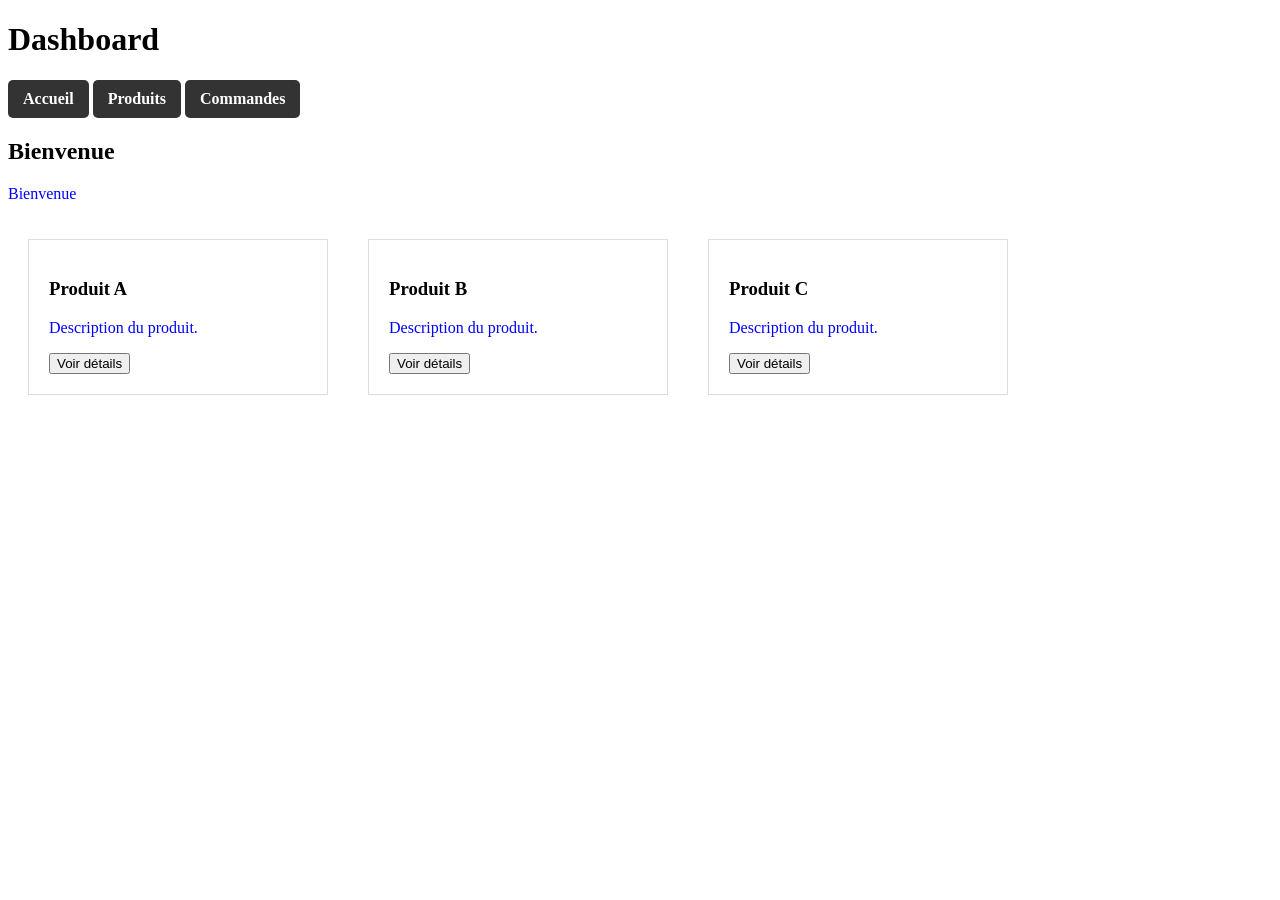
<file: daschbord/index.html>
<!DOCTYPE html>
<html lang="fr">
<head>
  <meta charset="UTF-8">
  <meta name="viewport" content="width=device-width, initial-scale=1.0">
  <title>Dashboard - Version minimale</title>
  <link rel="stylesheet" href="css/style.css">
</head>
<body>
  <header class="header">
    <h1>Dashboard</h1>
    <nav class="navigation" aria-label="Navigation principale">
      <a href="#">Accueil</a>
      <a href="#">Produits</a>
      <a href="#">Commandes</a>
    </nav>
  </header>
  <main class="content">
    <h2>Bienvenue</h2>
    <p id="message">Bienvenue</p>
    <div class="cards">
  <article class="card">
    <h3>Produit A</h3>
    <p>Description du produit.</p>
    <button type="button">Voir détails</button>
  </article>
  <article class="card">
    <h3>Produit B</h3>
    <p>Description du produit.</p>
    <button type="button">Voir détails</button>
  </article>
  <article class="card">
    <h3>Produit C</h3>
    <p>Description du produit.</p>
    <button type="button">Voir détails</button>
  </article>
</div>
   
    
  </main>
</body>
</html>
</file>
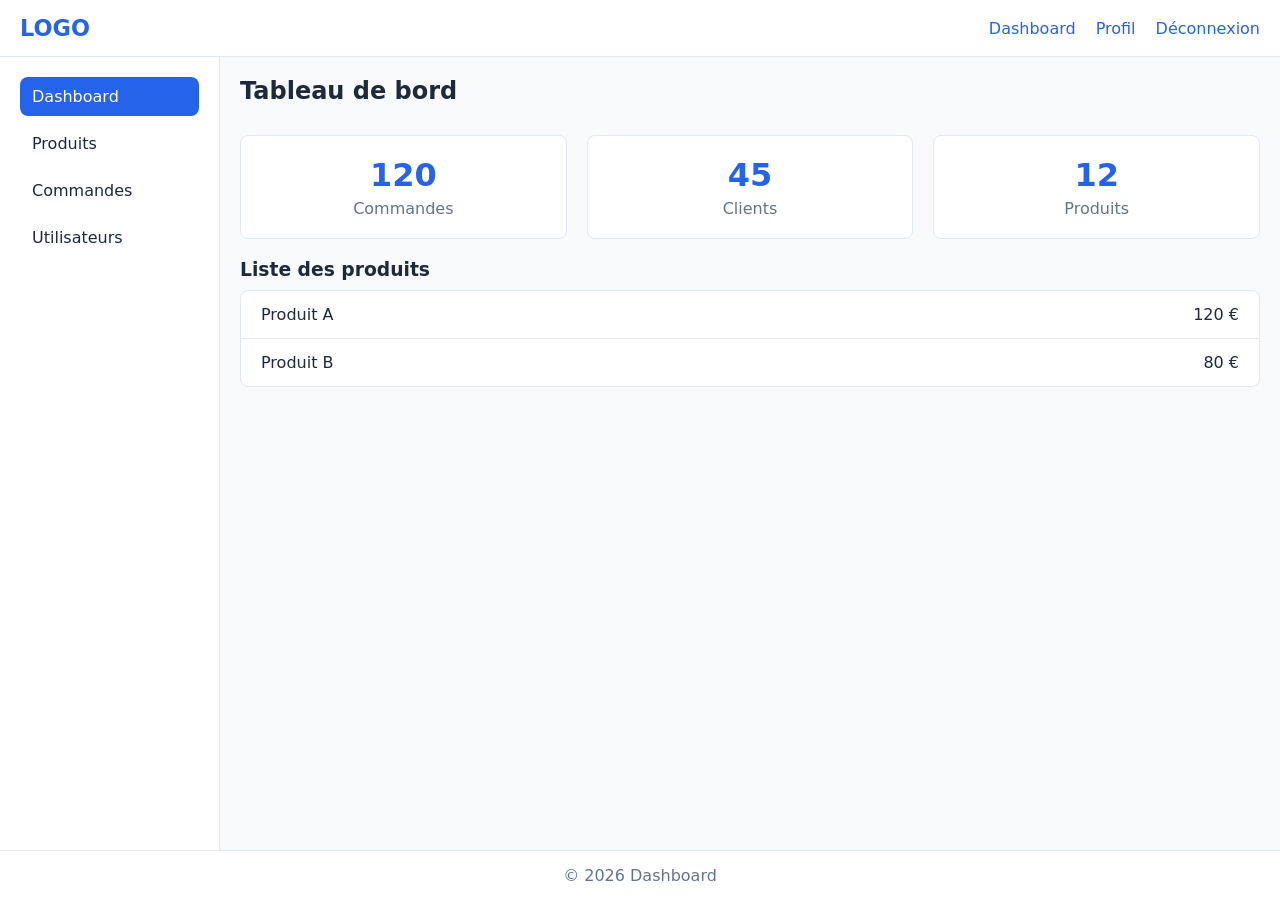
<file: 02-dashboard-complet/02-dashboard-complet/index.html>
<!DOCTYPE html>
<html lang="fr">
<head>
  <meta charset="UTF-8">
  <meta name="viewport" content="width=device-width, initial-scale=1.0">
  <title>Dashboard</title>
  <link rel="stylesheet" href="css/style.css">
</head>
<body>
  <div class="dashboard">

    <header class="header">
      <div class="logo">LOGO</div>
      <nav class="navigation" aria-label="Navigation principale">
        <a href="#">Dashboard</a>
        <a href="#">Profil</a>
        <a href="#">Déconnexion</a>
      </nav>
    </header>

    <aside class="sidebar">
      <ul>
        <li>Dashboard</li>
        <li>Produits</li>
        <li>Commandes</li>
        <li>Utilisateurs</li>
      </ul>
    </aside>

    <main class="content">
      <h2>Tableau de bord</h2>

      <section class="stats">
        <article class="stat-card">
          <span class="stat-value">120</span>
          <span class="stat-label">Commandes</span>
        </article>
        <article class="stat-card">
          <span class="stat-value">45</span>
          <span class="stat-label">Clients</span>
        </article>
        <article class="stat-card">
          <span class="stat-value">12</span>
          <span class="stat-label">Produits</span>
        </article>
      </section>

      <section>
        <h3>Liste des produits</h3>
        <ul class="product-list">
          <li><span>Produit A</span><span>120 €</span></li>
          <li><span>Produit B</span><span>80 €</span></li>
        </ul>
      </section>
    </main>

    <footer class="footer">
      <p>© 2026 Dashboard</p>
    </footer>

  </div>
</body>
</html>
</file>
<file: daschbord/css/style.css>
.navigation a {
    color: #fff;
    text-decoration: none;
    padding: 10px 15px;
    display: inline-block;
}
.navigation > a {
    font-weight: bold;
    background-color: #333;
    border-radius: 5px;
}
p {
 color: blue !important;
}
.content p {
color: green;
}
#message {
color: red;
}
.card {
width: 300px;
padding: 20px;
border: 1px solid #ddd;
margin: 20px;
}
* {
  box-sizing: border-box;
}
.cards {
  display: flex;
}
</file>
<file: 02-dashboard-complet/02-dashboard-complet/css/style.css>
:root {
  --primary-color: #2563eb;
  --primary-dark: #1d4ed8;
  --secondary-color: #64748b;
  --background-color: #f8fafc;
  --surface-color: #ffffff;
  --border-color: #e2e8f0;
  --spacing: 20px;
  --radius: 8px;
}

* {
  box-sizing: border-box;
}

body {
  margin: 0;
  font-family: system-ui, sans-serif;
  background-color: var(--background-color);
  color: #1e293b;
}

a {
  text-decoration: none;
  color: var(--primary-color);
}

.dashboard {
  display: grid;
  grid-template-columns: 220px 1fr;
  grid-template-rows: auto 1fr auto;
  min-height: 100vh;
}

.header,
.footer {
  grid-column: 1 / -1;
}


.header {
  display: flex;
  justify-content: space-between;
  align-items: center;
  padding: 15px var(--spacing);
  background-color: var(--surface-color);
  border-bottom: 1px solid var(--border-color);
}

.logo {
  font-weight: bold;
  font-size: 1.4rem;
  color: var(--primary-color);
}

.navigation {
  display: flex;
  gap: var(--spacing);
}

.navigation a:hover {
  text-decoration: underline;
}


.sidebar {
  background-color: var(--surface-color);
  border-right: 1px solid var(--border-color);
  padding: var(--spacing);
}

.sidebar ul {
  list-style: none;
  margin: 0;
  padding: 0;
  display: flex;
  flex-direction: column;
  gap: 8px;
}

.sidebar li {
  padding: 10px 12px;
  border-radius: var(--radius);
  cursor: pointer;
  transition: background-color 0.3s;
}

.sidebar li:first-child {
  background-color: var(--primary-color);
  color: white;
}

.sidebar li:not(:first-child):hover {
  background-color: var(--border-color);
}


.content {
  padding: var(--spacing);
  display: flex;
  flex-direction: column;
  gap: var(--spacing);
}

.content h2,
.content h3 {
  margin: 0 0 10px;
}


.stats {
  display: flex;
  flex-wrap: wrap;
  gap: var(--spacing);
}

.stat-card {
  flex: 1 1 150px;
  display: flex;
  flex-direction: column;
  align-items: center;
  gap: 5px;
  padding: var(--spacing);
  background-color: var(--surface-color);
  border: 1px solid var(--border-color);
  border-radius: var(--radius);
}

.stat-value {
  font-size: 2rem;
  font-weight: bold;
  color: var(--primary-color);
}

.stat-label {
  color: var(--secondary-color);
}


.product-list {
  list-style: none;
  margin: 0;
  padding: 0;
  background-color: var(--surface-color);
  border: 1px solid var(--border-color);
  border-radius: var(--radius);
}

.product-list li {
  display: flex;
  justify-content: space-between;
  padding: 14px var(--spacing);
}

.product-list li + li {
  border-top: 1px solid var(--border-color);
}

.product-list li:hover {
  background-color: var(--background-color);
}


button {
  background-color: var(--primary-color);
  color: white;
  border: none;
  padding: 10px 16px;
  border-radius: 6px;
  cursor: pointer;
  transition: 0.3s;
}

button:hover {
  background-color: var(--primary-dark);
  transform: translateY(-2px);
}


.footer {
  display: flex;
  justify-content: center;
  align-items: center;
  padding: 15px;
  background-color: var(--surface-color);
  border-top: 1px solid var(--border-color);
  color: var(--secondary-color);
}

.footer p {
  margin: 0;
}


@media (max-width: 768px) {
  .dashboard {
    grid-template-columns: 1fr;
  }

  .sidebar {
    display: none;
  }

  .header {
    flex-direction: column;
    gap: 10px;
  }

  .stats {
    flex-direction: column;
  }
}
</file>
